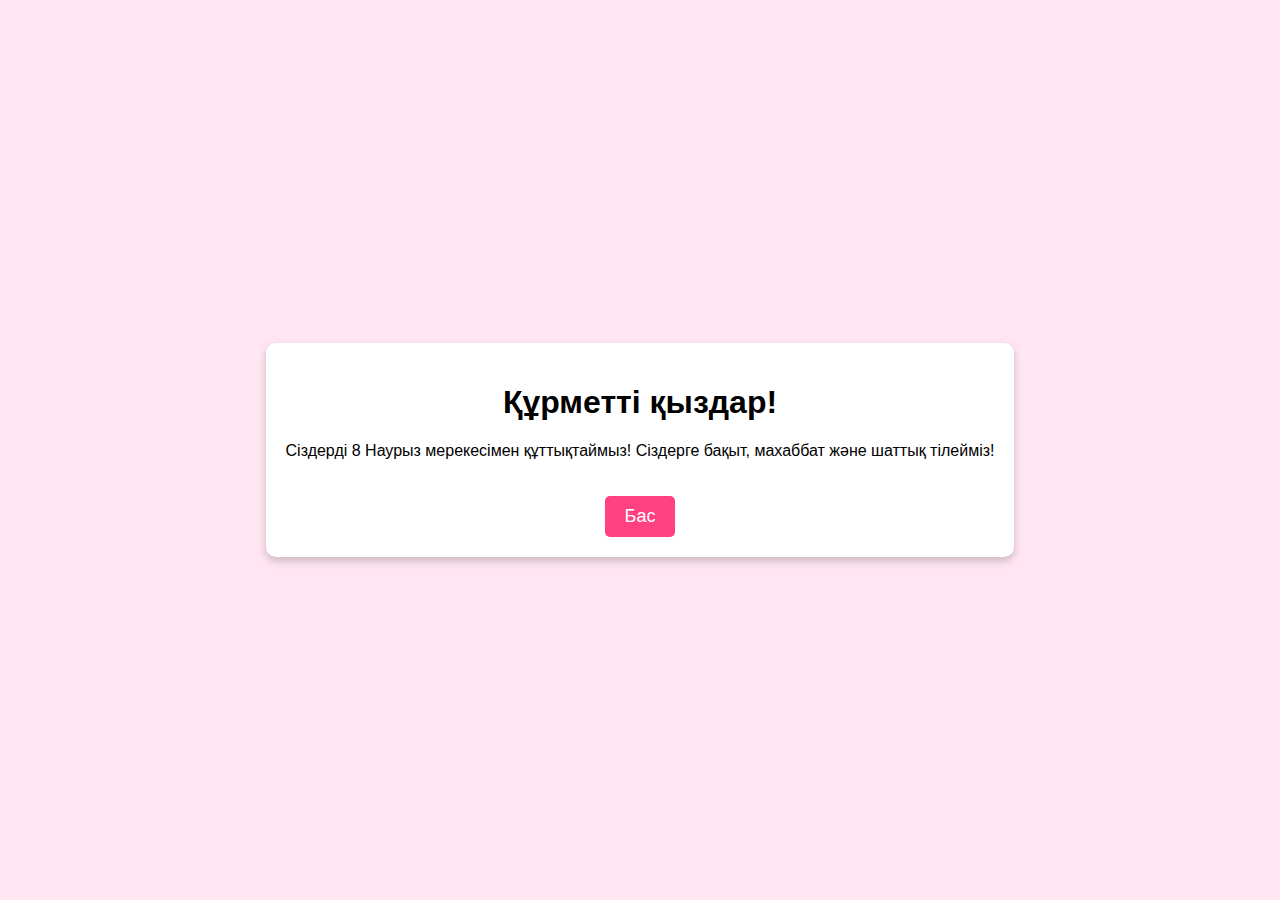
<file: index.html>
<!DOCTYPE html>
<html lang="kk">
<head>
    <meta charset="UTF-8">
    <meta name="viewport" content="width=device-width, initial-scale=1.0">
    <title>8 Наурыз Құттықтау</title>
    <link rel="stylesheet" href="style.css">
</head>
<body>
    <div class="container">
        <div class="message">
            <h1>Құрметті қыздар!</h1>
            <p>Сіздерді 8 Наурыз мерекесімен құттықтаймыз! Сіздерге бақыт, махаббат және шаттық тілейміз!</p>
            <button onclick="startAnimation()">Бас</button>
        </div>
    </div>
    <script src="script.js"></script>
</body>
</html>
</file>
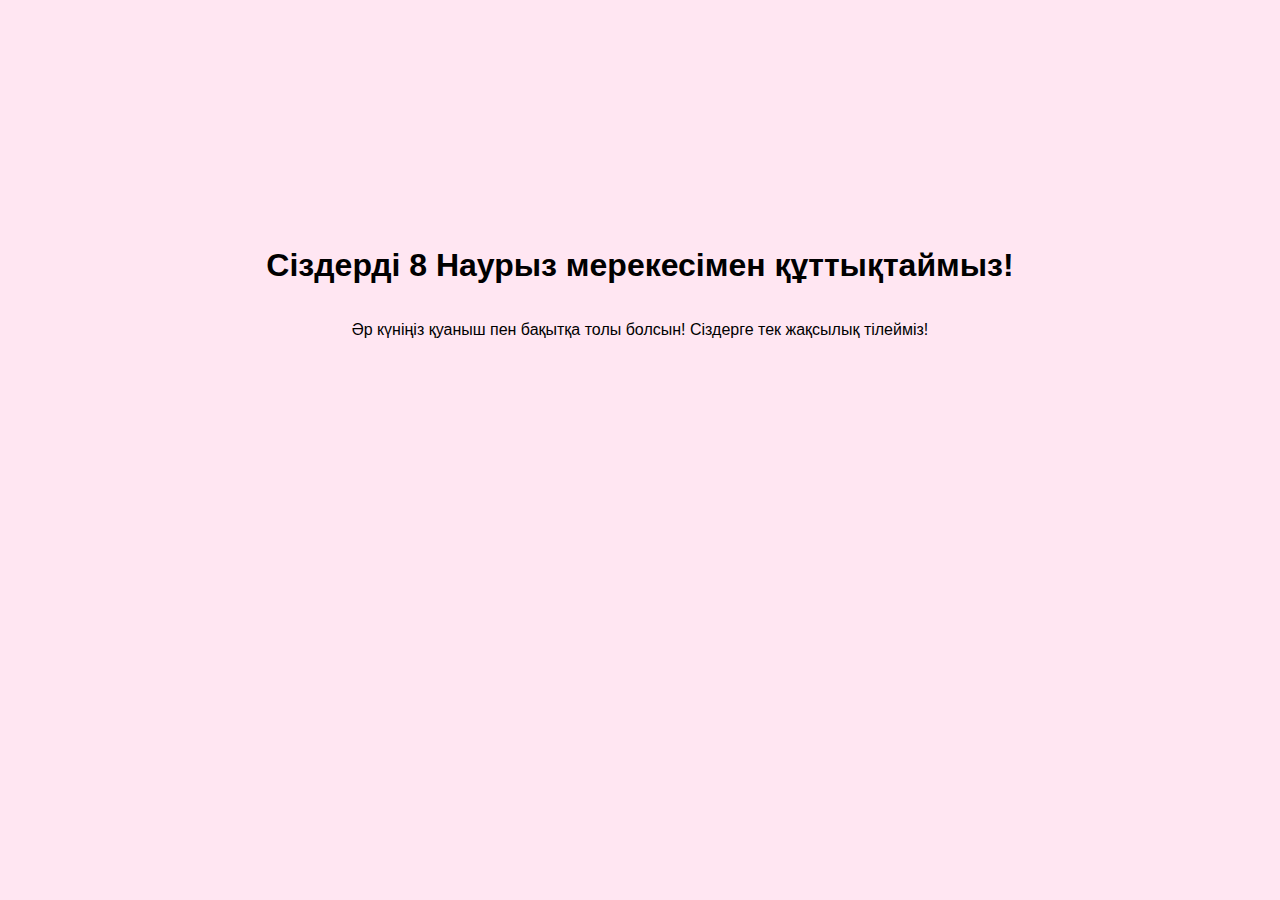
<file: page2.html>
<!DOCTYPE html>
<html lang="kk">
<head>
    <meta charset="UTF-8">
    <meta name="viewport" content="width=device-width, initial-scale=1.0">
    <title>Құттықтау</title>
    <link rel="stylesheet" href="style.css">
</head>
<body>
    <div class="container">
        <h1>Сіздерді 8 Наурыз мерекесімен құттықтаймыз!</h1>
        <p>Әр күніңіз қуаныш пен бақытқа толы болсын! Сіздерге тек жақсылық тілейміз!</p>

        <div class="video-container">
            <iframe width="560" height="315" src="https://youtu.be/1zQ4q3H8Kq0?si=mlVGgn96CguHSSjX" frameborder="0" allowfullscreen></iframe>
        </div>
    </div>
</body>
</html>
</file>
<file: style.css>
body {
    margin: 0;
    padding: 0;
    font-family: Arial, sans-serif;
    background-color: #ffe6f2;
    text-align: center;
}

.container {
    position: relative;
    height: 100vh;
    display: flex;
    justify-content: center;
    align-items: center;
    flex-direction: column;
}

.message {
    background: white;
    padding: 20px;
    border-radius: 10px;
    box-shadow: 0 4px 8px rgba(0, 0, 0, 0.2);
    z-index: 2;
}

button {
    background: #ff4081;
    color: white;
    border: none;
    padding: 10px 20px;
    margin-top: 20px;
    font-size: 18px;
    border-radius: 5px;
    cursor: pointer;
}

button:hover {
    background: #d81b60;
}

.heart {
    position: absolute;
    color: red;
    font-size: 24px;
    animation: float 2s ease-in-out infinite;
}

@keyframes float {
    0% { transform: translateY(0); opacity: 1; }
    100% { transform: translateY(-100px); opacity: 0; }
}
</file>
